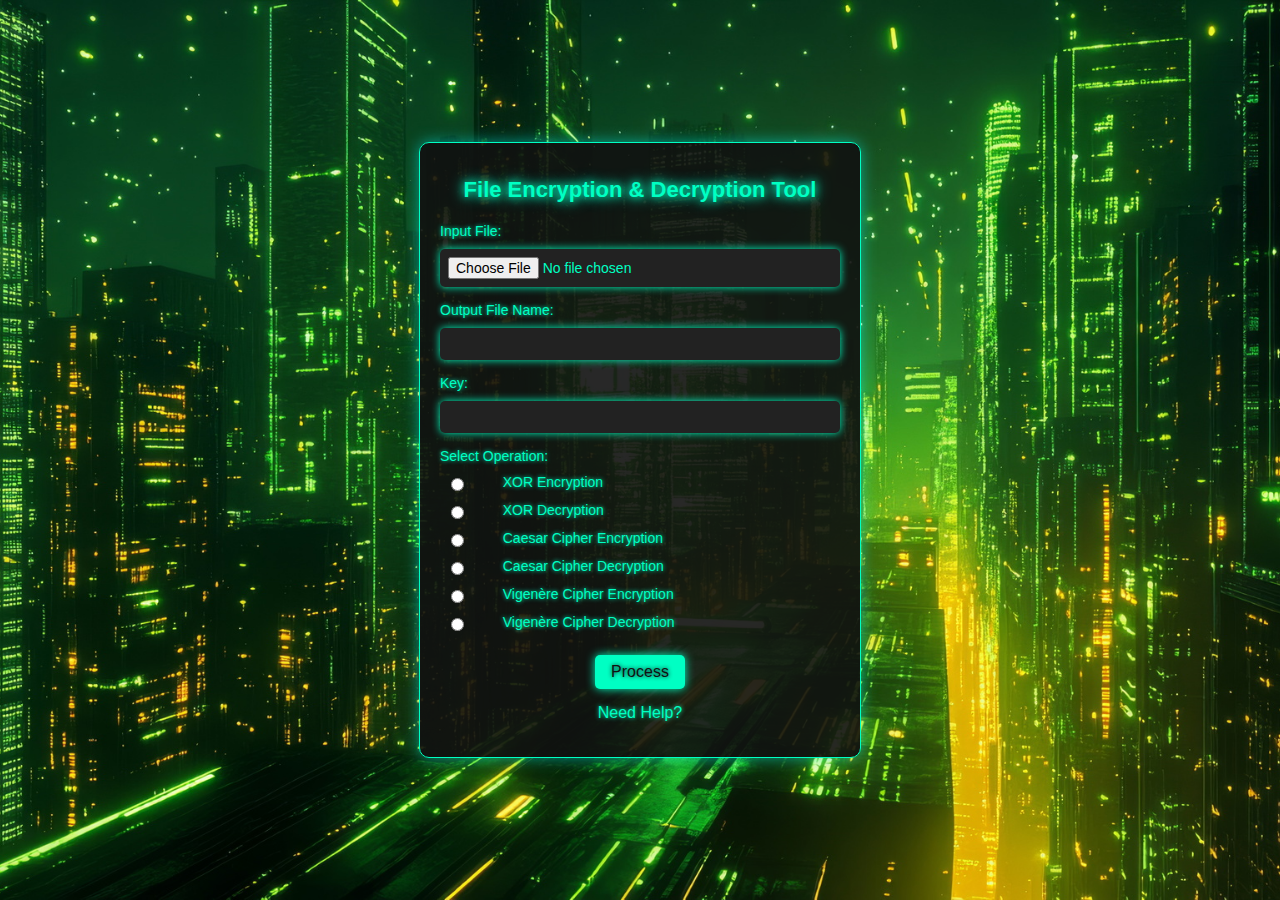
<file: index.html>
<!DOCTYPE html>
<html lang="en">
<head>
    <meta charset="UTF-8">
    <meta name="viewport" content="width=device-width, initial-scale=1.0">
    <title>File Encryption & Decryption</title>
    <link rel="stylesheet" href="styles.css">
</head>
<body>
    <div class="container">
        <h1>File Encryption & Decryption Tool</h1>

        <div class="form-group">
            <label for="inputFile">Input File:</label>
            <input type="file" id="inputFile" name="inputFile">
        </div>

        <div class="form-group">
            <label for="outputFile">Output File Name:</label>
            <input type="text" id="outputFile" name="outputFile">
        </div>

        <div class="form-group">
            <label for="key">Key:</label>
            <input type="text" id="key" name="key">
        </div>

        <div class="form-group">
            <label>Select Operation:</label>
            <div class="radio-group">
                <table>
                    <tr>
                        <td><input type="radio" id="xorEncrypt" name="operation" value="xorEncrypt"></td>
                        <td><label for="xorEncrypt">XOR Encryption</label></td>
                    </tr>
                    <tr>
                        <td><input type="radio" id="xorDecrypt" name="operation" value="xorDecrypt"></td>
                        <td><label for="xorDecrypt">XOR Decryption</label></td>
                    </tr>
                    <tr>
                        <td><input type="radio" id="caesarEncrypt" name="operation" value="caesarEncrypt"></td>
                        <td><label for="caesarEncrypt">Caesar Cipher Encryption</label></td>
                    </tr>
                    <tr>
                        <td><input type="radio" id="caesarDecrypt" name="operation" value="caesarDecrypt"></td>
                        <td><label for="caesarDecrypt">Caesar Cipher Decryption</label></td>
                    </tr>
                    <tr>
                        <td><input type="radio" id="vigenereEncrypt" name="operation" value="vigenereEncrypt"></td>
                        <td><label for="vigenereEncrypt">Vigenère Cipher Encryption</label></td>
                    </tr>
                    <tr>
                        <td><input type="radio" id="vigenereDecrypt" name="operation" value="vigenereDecrypt"></td>
                        <td><label for="vigenereDecrypt">Vigenère Cipher Decryption</label></td>
                    </tr>
                </table>
            </div>
        </div>

        <div class="form-group center">
            <button id="processButton">Process</button>
        </div>

        <div class="form-group center">
            <a href="connect.html">Need Help?</a>
        </div>
    </div>

    <script src="script.js"></script>
</body>
</html>
</file>
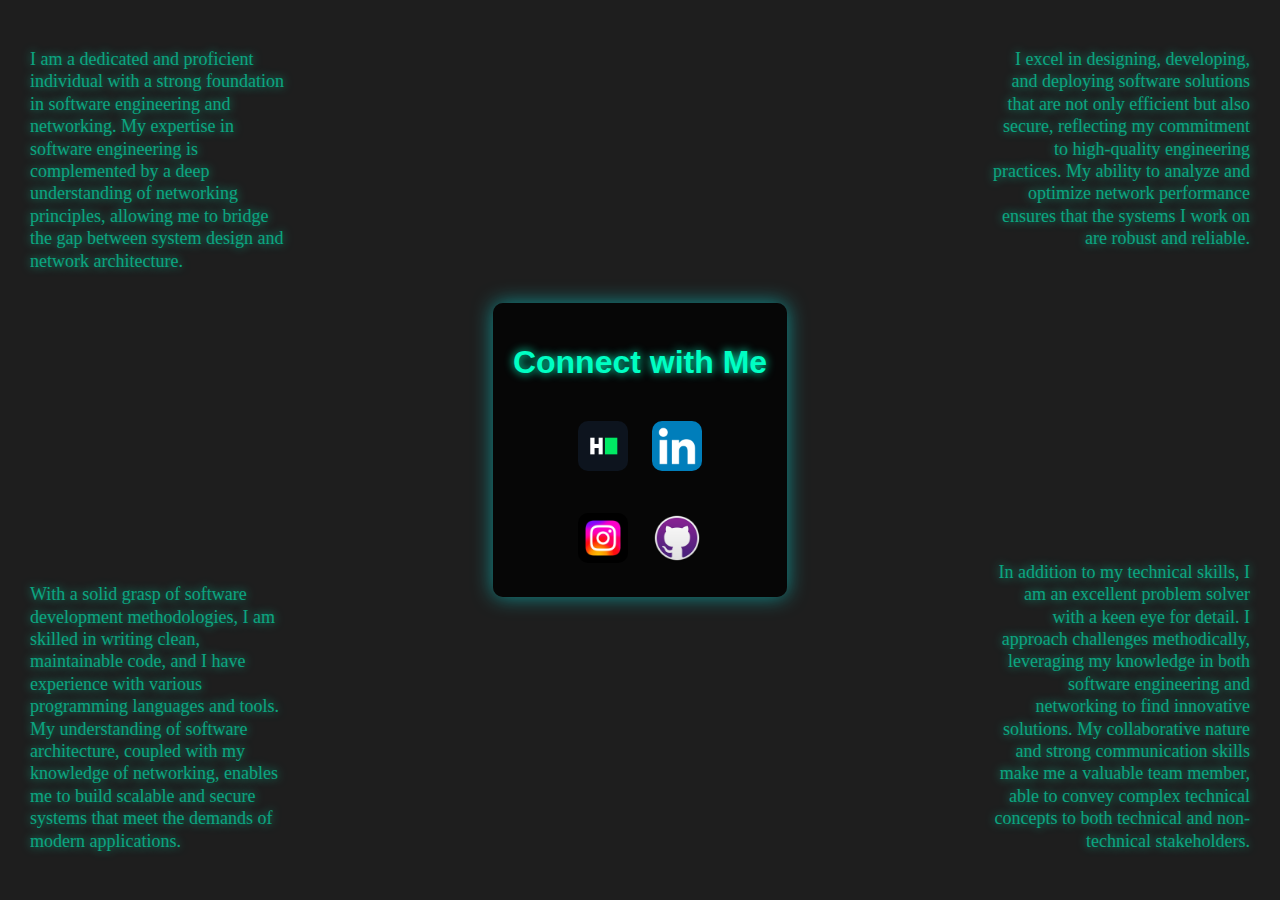
<file: connect.html>
<!DOCTYPE html>
<html lang="en">
<head>
    <meta charset="UTF-8">
    <meta name="viewport" content="width=device-width, initial-scale=1.0">
    <title>Connect with Me</title>
    <link rel="stylesheet" href="connect.css">
</head>
<body>
    <div class="background-text top-left">
        <p>I am a dedicated and proficient individual with a strong foundation in software engineering and networking. My expertise in software engineering is complemented by a deep understanding of networking principles, allowing me to bridge the gap between system design and network architecture.</p>
    </div>
    <div class="background-text top-right">
        <p>I excel in designing, developing, and deploying software solutions that are not only efficient but also secure, reflecting my commitment to high-quality engineering practices. My ability to analyze and optimize network performance ensures that the systems I work on are robust and reliable.</p>
    </div>
    <div class="background-text bottom-left">
        <p>With a solid grasp of software development methodologies, I am skilled in writing clean, maintainable code, and I have experience with various programming languages and tools. My understanding of software architecture, coupled with my knowledge of networking, enables me to build scalable and secure systems that meet the demands of modern applications.</p>
    </div>
    <div class="background-text bottom-right">
        <p>In addition to my technical skills, I am an excellent problem solver with a keen eye for detail. I approach challenges methodically, leveraging my knowledge in both software engineering and networking to find innovative solutions. My collaborative nature and strong communication skills make me a valuable team member, able to convey complex technical concepts to both technical and non-technical stakeholders.</p>
    </div>

    <div class="container">
        <h1>Connect with Me</h1>
        <div class="social-icons">
            <a href="https://www.hackerrank.com/profile/Chandan_Raj" target="_blank">
                <img src="HackerRank.png" alt="HackerRank">
            </a>
            <a href="https://www.linkedin.com/in/chandan-raj07/" target="_blank">
                <img src="LinkedIn.webp" alt="LinkedIn">
            </a><br><br>
            <a href="https://www.instagram.com/kalix0956/" target="_blank">
                <img src="instagram.jpg" alt="Instagram">
            </a>
            <a href="https://github.com/Chandan-I" target="_blank">
                <img src="Github.png" alt="GitHub">
            </a>
        </div>
    </div>
</body>
</html>
</file>
<file: styles.css>
body {
    font-family: 'Segoe UI', Tahoma, Geneva, Verdana, sans-serif;
    background: url('bg.jpeg') no-repeat center center fixed;
    background-size: cover;
    color: #fff;
    margin: 0;
    padding: 0;
    display: flex;
    justify-content: center;
    align-items: center;
    height: 100vh;
}

.container {
    width: 70%;
    max-width: 400px;
    background-color: rgba(17, 17, 17, 0.9);
    border-radius: 10px;
    padding: 20px;
    box-shadow: 0 0 15px rgba(0, 255, 255, 0.5);
    border: 1px solid #00ffc3;
}

h1 {
    text-align: center;
    margin-bottom: 20px;
    font-size: 22px;
    color: #00ffc3;
    text-shadow: 0 0 8px #00ffc3, 0 0 15px #00ffc3;
}

.form-group {
    margin-bottom: 15px;
}

label {
    display: block;
    margin-bottom: 6px;
    font-size: 14px;
    color: #00ffc3;
    text-shadow: 0 0 4px #00ffc3;
}

input[type="file"],
input[type="text"] {
    width: 100%;
    padding: 8px;
    margin-top: 4px;
    box-sizing: border-box;
    border: none;
    border-radius: 5px;
    background-color: #222;
    color: #00ffc3;
    font-size: 14px;
    outline: none;
    box-shadow: 0 0 8px #00ffc3;
}

.radio-group {
    margin-bottom: 15px;
}

.radio-group table {
    width: 100%;
}

.radio-group td {
    padding: 2px 4px;
    vertical-align: middle;
}

.radio-group label {
    color: #00ffc3;
    text-shadow: 0 0 4px #00ffc3;
}

.center {
    text-align: center;
}

button#processButton {
    padding: 8px 16px;
    font-size: 16px;
    border-radius: 5px;
    background-color: #00ffc3;
    color: #111;
    border: none;
    box-shadow: 0 0 10px #00ffc3;
    cursor: pointer;
    text-shadow: 0 0 4px #111;
}

button#processButton:hover {
    background-color: #00e0b3;
}

a {
    color: #00ffc3;
    text-shadow: 0 0 4px #00ffc3;
    text-decoration: none;
}

a:hover {
    text-decoration: underline;
}
</file>
<file: connect.css>
body {
    font-family: 'Segoe UI', Tahoma, Geneva, Verdana, sans-serif;
    background: #1e1e1e;
    color: #fff;
    margin: 0;
    padding: 0;
    display: flex;
    justify-content: center;
    align-items: center;
    height: 100vh;
    position: relative;
    overflow: hidden;
}

.background-text {
    position: absolute;
    width: 300px;
    padding: 20px;
    box-sizing: border-box;
    color: #00ffc3;
    font-size: 1em;
    line-height: 1.4em;
    text-shadow: 0 0 10px #00ffc3;
    opacity: 0.6;
    z-index: 1;
    overflow-y: auto;
}

.top-left {
    top: 10px;
    left: 10px;
}

.top-right {
    top: 10px;
    right: 10px;
    text-align: right;
}

.bottom-left {
    bottom: 10px;
    left: 10px;
    text-align: left;
}

.bottom-right {
    bottom: 10px;
    right: 10px;
    text-align: right;
}

.container {
    text-align: center;
    max-width: 600px;
    padding: 20px;
    border-radius: 10px;
    background-color: rgba(0, 0, 0, 0.8);
    box-shadow: 0 0 20px rgba(0, 255, 255, 0.5);
    z-index: 2;
}

h1 {
    color: #00ffc3;
    margin-bottom: 30px;
    text-shadow: 0 0 10px #00ffc3;
}

.social-icons {
    justify-content: center;
    flex-wrap: wrap;
    gap: 20px;
}

.social-icons a {
    display: inline-block;
    margin: 10px;
}

a{
    margin-bottom: 30px;
}
.social-icons img {
    width: 50px;
    height: 50px;
    transition: transform 0.3s, box-shadow 0.3s;
    border-radius: 10px;
}

.social-icons img:hover {
    border-radius: 20%;
    transform: scale(1.2);
    box-shadow: 0 0 15px #00ffc3;
}
p{
    font-size: 18px;
    font-family: cursive;
}
</file>
